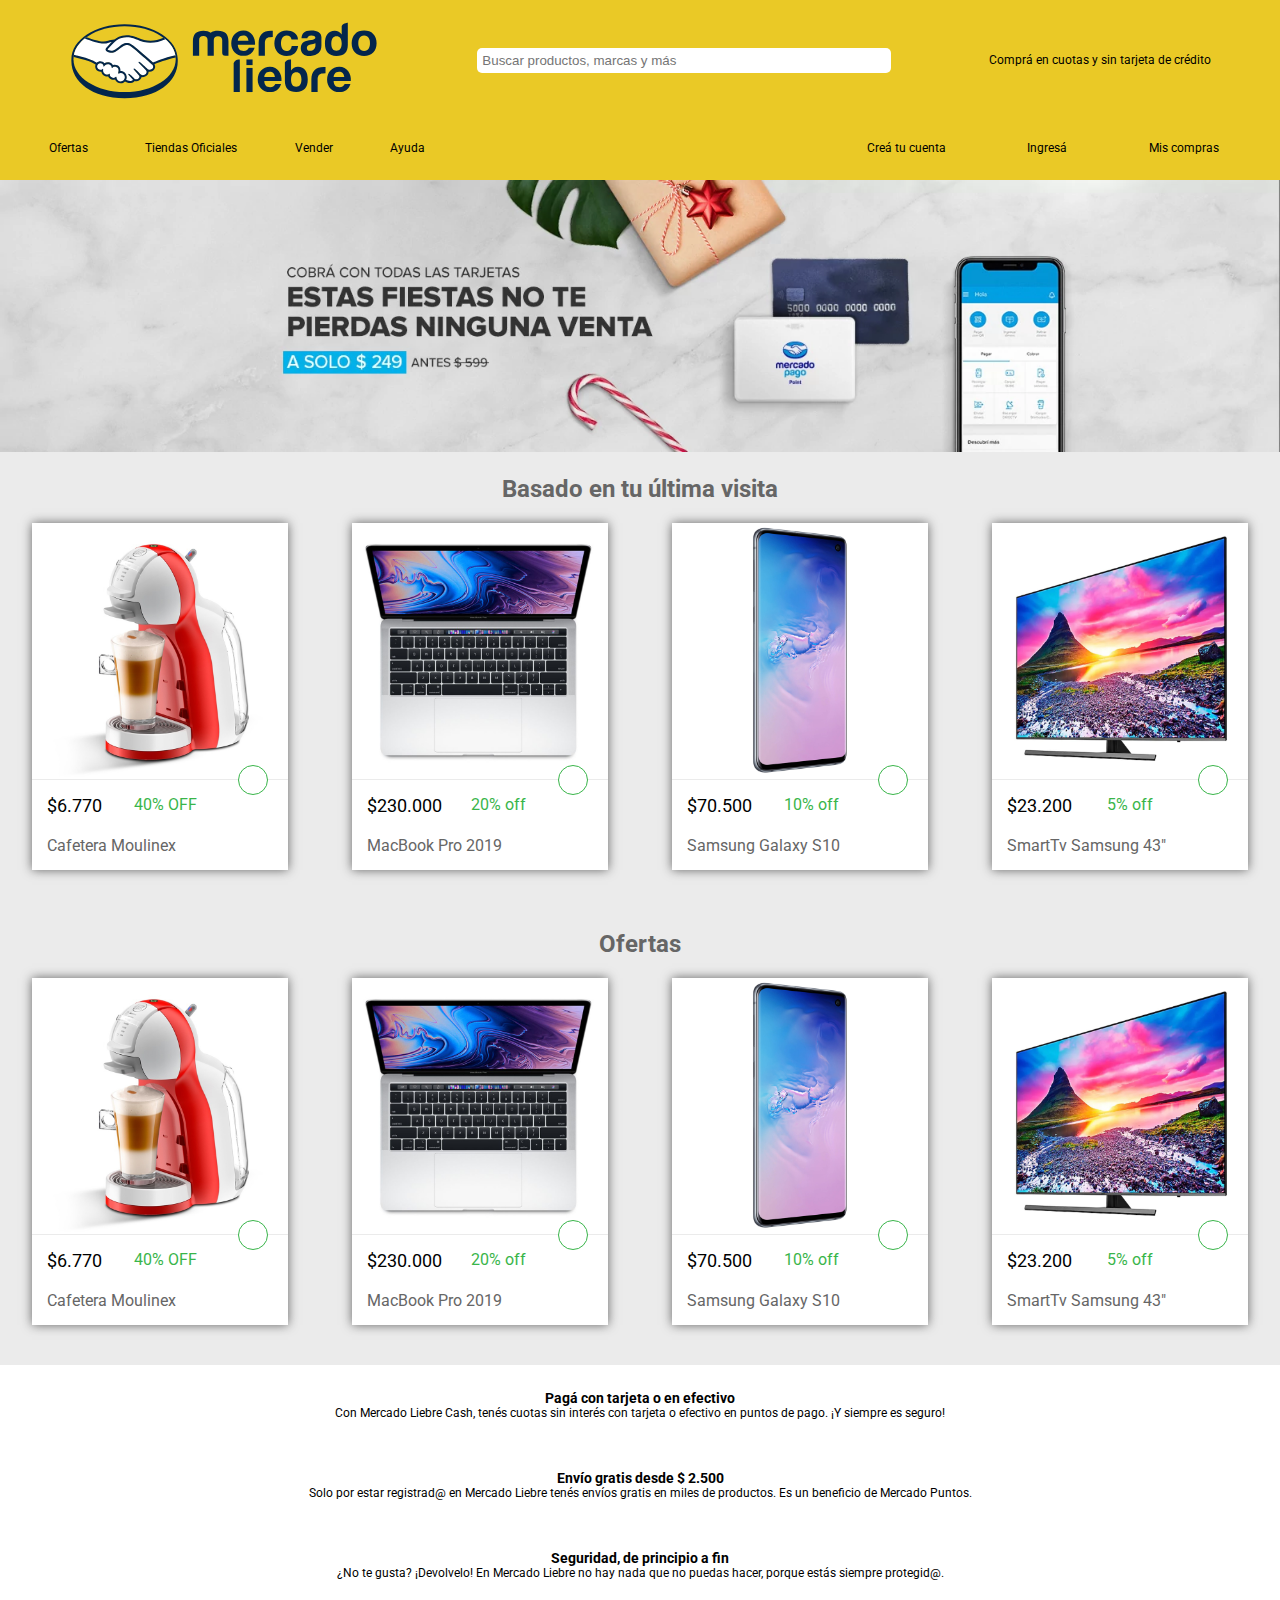
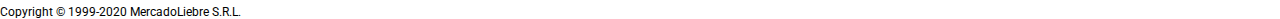
<file: index.html>
<!DOCTYPE html>
<html lang="en">
<head>
    <meta charset="UTF-8">
    <meta http-equiv="X-UA-Compatible" content="IE=edge">
    <meta name="viewport" content="width=device-width, initial-scale=1.0">
    <link rel="stylesheet" href="https://cdnjs.cloudflare.com/ajax/libs/font-awesome/6.2.0/css/all.min.css" integrity="sha512-xh6O/CkQoPOWDdYTDqeRdPCVd1SpvCA9XXcUnZS2FmJNp1coAFzvtCN9BmamE+4aHK8yyUHUSCcJHgXloTyT2A=="crossorigin="anonymous"referrerpolicy="no-referrer"/>
    <link rel="stylesheet" href="./style.css">
    <title>Mercado liebre</title>
</head>
<body>
    <header>
        <div class="logo-search">
            <img class="logo-ml" src="./images/logo-mercado-liebre.svg" alt="logo mercado liebre"> 
            <div class="search-bar">
                <input type="search" name="busqueda" placeholder="Buscar productos, marcas y más"/>
                <button>
                    <i class="fa-solid fa-magnifying-glass"></i>
                </button>
            </div>
            <p class="cuotas"><i class="fa-solid fa-hand-holding-dollar"></i> Comprá en cuotas y sin tarjeta de crédito</p>
        </div>
        <ul>
            <div class="site">
                <li><a href="#">Ofertas</a></li> 
                <li><a href="#">Tiendas Oficiales</a></li> 
                <li><a href="#">Vender</a></li> 
                <li><a href="#">Ayuda</a></li> 
            </div>
            <div class="login-bar">
                <li><a href="./register.html">Creá tu cuenta </a><i class="fa-regular fa-id-card"></i></li> 
                <li><a href="./login.html">Ingresá </a><i class="fa-solid fa-right-to-bracket"></i></li> 
                <li><a href="#">Mis compras </a><i class="fa-sharp fa-solid fa-basket-shopping"></i></li> 
            </div>
            </ul>
        <div class="burger-menu">
            <i class="fas fa-bars"></i>
        </div>     
    </header>
    <main>    
        <figure>
            <img class="banner" src="./images/img-home-banner.jpg" alt="home banner">
        </figure>
        <section class="ultima-visita">
            <h1>Basado en tu última visita</h1>
            <article class="card">
                <img class="img-producto" src="./images/img-cafetera-moulinex.jpg" alt="cafetera">
                <div class="descripcion-card">   
                    <i class="fa-solid fa-truck"></i>
                    <div>
                        <p class="precio">$6.770</p>
                        <p class="oferta">40% OFF</p>
                    </div>
                    <p class="descripcion">Cafetera Moulinex</p>
                </div>
            </article>

            <article class="card">
                <img class="img-producto" src="./images/img-macbook-pro-2019.jpg" alt="macbook">
                <div class="descripcion-card">       
                    <i class="fa-solid fa-truck"></i>
                    <div>
                        <p class="precio">$230.000</p>
                        <p class="oferta">20% off</p>
                    </div>
                    <p class="descripcion">MacBook Pro 2019</p>
                </div>
            </article>

            <article class="card">
                <img class="img-producto" src="./images/img-samsung-galaxy-s10.jpg" alt="celular">
                <div class="descripcion-card"> 
                    <i class="fa-solid fa-truck"></i>
                    <div>
                        <p class="precio">$70.500</p>
                        <p class="oferta">10% off</p>
                    </div>
                    <p class="descripcion">Samsung Galaxy S10</p>
                </div>
            </article>

            <article class="card">
                <img class="img-producto" src="./images/img-tv-samsung-smart.jpg" alt="televisor">
                <div class="descripcion-card"> 
                    <i class="fa-solid fa-truck"></i>
                    <div>    
                        <p class="precio">$23.200</p>
                        <p class="oferta">5% off</p>
                    </div>
                    <p class="descripcion">SmartTv Samsung 43"</p>
                </div>
            </article>
        </section>
        <section class="ofertas">
            <h1>Ofertas</h1>
            <article class="card">
                <img class="img-producto" src="./images/img-cafetera-moulinex.jpg" alt="cafetera">
                <div class="descripcion-card">   
                    <i class="fa-solid fa-truck"></i>
                    <div>
                        <p class="precio">$6.770</p>
                        <p class="oferta">40% OFF</p>
                    </div>
                    <p class="descripcion">Cafetera Moulinex</p>
                </div>
            </article>

            <article class="card">
                <img class="img-producto" src="./images/img-macbook-pro-2019.jpg" alt="macbook">
                <div class="descripcion-card">       
                    <i class="fa-solid fa-truck"></i>
                    <div>
                        <p class="precio">$230.000</p>
                        <p class="oferta">20% off</p>
                    </div>
                    <p class="descripcion">MacBook Pro 2019</p>
                </div>
            </article>

            <article class="card">
                <img class="img-producto" src="./images/img-samsung-galaxy-s10.jpg" alt="celular">
                <div class="descripcion-card"> 
                    <i class="fa-solid fa-truck"></i>
                    <div>
                        <p class="precio">$70.500</p>
                        <p class="oferta">10% off</p>
                    </div>
                    <p class="descripcion">Samsung Galaxy S10</p>
                </div>
            </article>

            <article class="card">
                <img class="img-producto" src="./images/img-tv-samsung-smart.jpg" alt="televisor">
                <div class="descripcion-card"> 
                    <i class="fa-solid fa-truck"></i>
                    <div>    
                        <p class="precio">$23.200</p>
                        <p class="oferta">5% off</p>
                    </div>
                    <p class="descripcion">SmartTv Samsung 43"</p>
                </div>
            </article>
        </section>
    </main>
    <footer>
        <div>
            <section class="card-footer">
                <i class="fa-solid fa-credit-card"></i>
                <h3>Pagá con tarjeta o en efectivo</h3>
                <p>Con Mercado Liebre Cash, tenés cuotas sin interés con tarjeta o efectivo en
                    puntos de pago. ¡Y siempre es seguro!
                </p>
            </section>
            <section class="card-footer">
                <i class="fa-solid fa-gift"></i>
                <h3>Envío gratis desde $ 2.500</h3>
                <p>Solo por estar registrad@ en Mercado Liebre tenés envíos gratis en miles de
                    productos. Es un beneficio de Mercado Puntos.                
                </p>
            </section>
            <section class="card-footer">
                <i class="fa-solid fa-user-shield"></i>
                <h3>Seguridad, de principio a fin</h3>
                <p>¿No te gusta? ¡Devolvelo! En Mercado Liebre no hay nada que no puedas hacer,
                    porque estás siempre protegid@.                              
                </p>
            </section>
        </div>
        <section class="copy">
            <p>Copyright © 1999-2020 MercadoLiebre S.R.L.</p>
        </section>
    </footer>
    
</body>
</html>
</file>
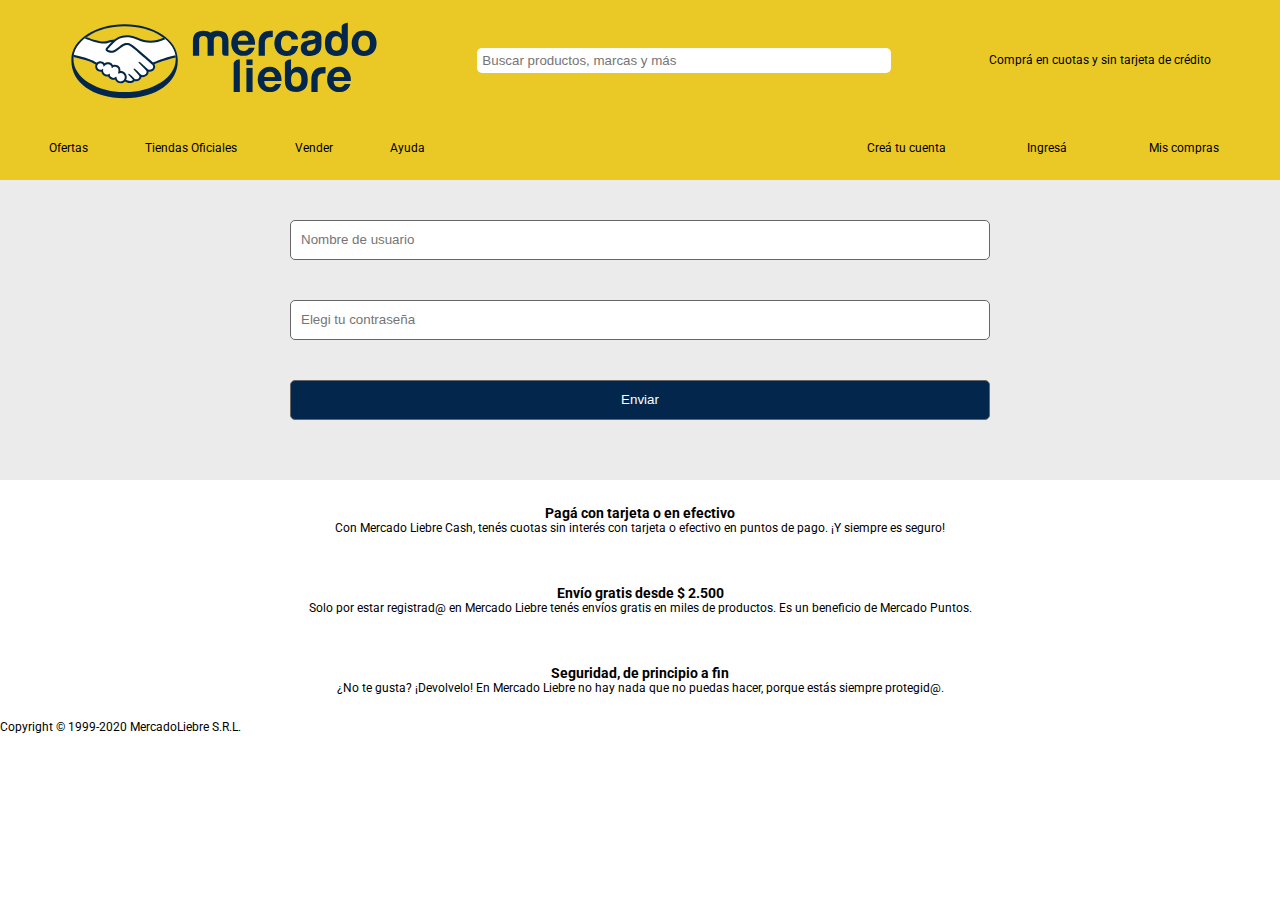
<file: login.html>
<!DOCTYPE html>
<html lang="en">
<head>
    <meta charset="UTF-8">
    <meta http-equiv="X-UA-Compatible" content="IE=edge">
    <meta name="viewport" content="width=device-width, initial-scale=1.0">
    <link rel="stylesheet" href="https://cdnjs.cloudflare.com/ajax/libs/font-awesome/6.2.0/css/all.min.css" integrity="sha512-xh6O/CkQoPOWDdYTDqeRdPCVd1SpvCA9XXcUnZS2FmJNp1coAFzvtCN9BmamE+4aHK8yyUHUSCcJHgXloTyT2A=="crossorigin="anonymous"referrerpolicy="no-referrer"/>
    <link rel="stylesheet" href="./style.css">
    <title>Register</title>
</head>
<body>  
    <header>
        <div class="logo-search">
            <img class="logo-ml" src="./images/logo-mercado-liebre.svg" alt="logo mercado liebre"> 
            <div class="search-bar">
                <input type="search" name="busqueda" placeholder="Buscar productos, marcas y más"/>
                <button>
                    <i class="fa-solid fa-magnifying-glass"></i>
                </button>
            </div>
            <p class="cuotas"><i class="fa-solid fa-hand-holding-dollar"></i> Comprá en cuotas y sin tarjeta de crédito</p>
        </div>
        <ul>
            <div class="site">
                <li><a href="#">Ofertas</a></li> 
                <li><a href="#">Tiendas Oficiales</a></li> 
                <li><a href="#">Vender</a></li> 
                <li><a href="#">Ayuda</a></li> 
            </div>
            <div class="login-bar">
                <li><a href="./register.html">Creá tu cuenta </a><i class="fa-regular fa-id-card"></i></li> 
                <li><a href="./login.html">Ingresá </a><i class="fa-solid fa-right-to-bracket"></i></li> 
                <li><a href="#">Mis compras </a><i class="fa-sharp fa-solid fa-basket-shopping"></i></li> 
            </div>
            </ul>
        <div class="burger-menu">
            <i class="fas fa-bars"></i>
        </div>     
    </header>
    <main>
        <form action="./index.html">
            <div class="login_form">
                <fieldset class="login">
                    <input type="text" name="nombre" placeholder="Nombre de usuario"/>
                    <input type="password" name="password" placeholder="Elegi tu contraseña"/>
                    <a href="./home.html"><input type="submit" value="Enviar"/></a>
                </fieldset>
            </div>
        </form>
    </main>
    <footer>
        <div>
            <section class="card-footer">
                <i class="fa-solid fa-credit-card"></i>
                <h3>Pagá con tarjeta o en efectivo</h3>
                <p>Con Mercado Liebre Cash, tenés cuotas sin interés con tarjeta o efectivo en
                    puntos de pago. ¡Y siempre es seguro!
                </p>
            </section>
            <section class="card-footer">
                <i class="fa-solid fa-gift"></i>
                <h3>Envío gratis desde $ 2.500</h3>
                <p>Solo por estar registrad@ en Mercado Liebre tenés envíos gratis en miles de
                    productos. Es un beneficio de Mercado Puntos.                
                </p>
            </section>
            <section class="card-footer">
                <i class="fa-solid fa-user-shield"></i>
                <h3>Seguridad, de principio a fin</h3>
                <p>¿No te gusta? ¡Devolvelo! En Mercado Liebre no hay nada que no puedas hacer,
                    porque estás siempre protegid@.                              
                </p>
            </section>
        </div>
        <section class="copy">
            <p>Copyright © 1999-2020 MercadoLiebre S.R.L.</p>
        </section>
    </footer>
    
</body>
</html>
</file>
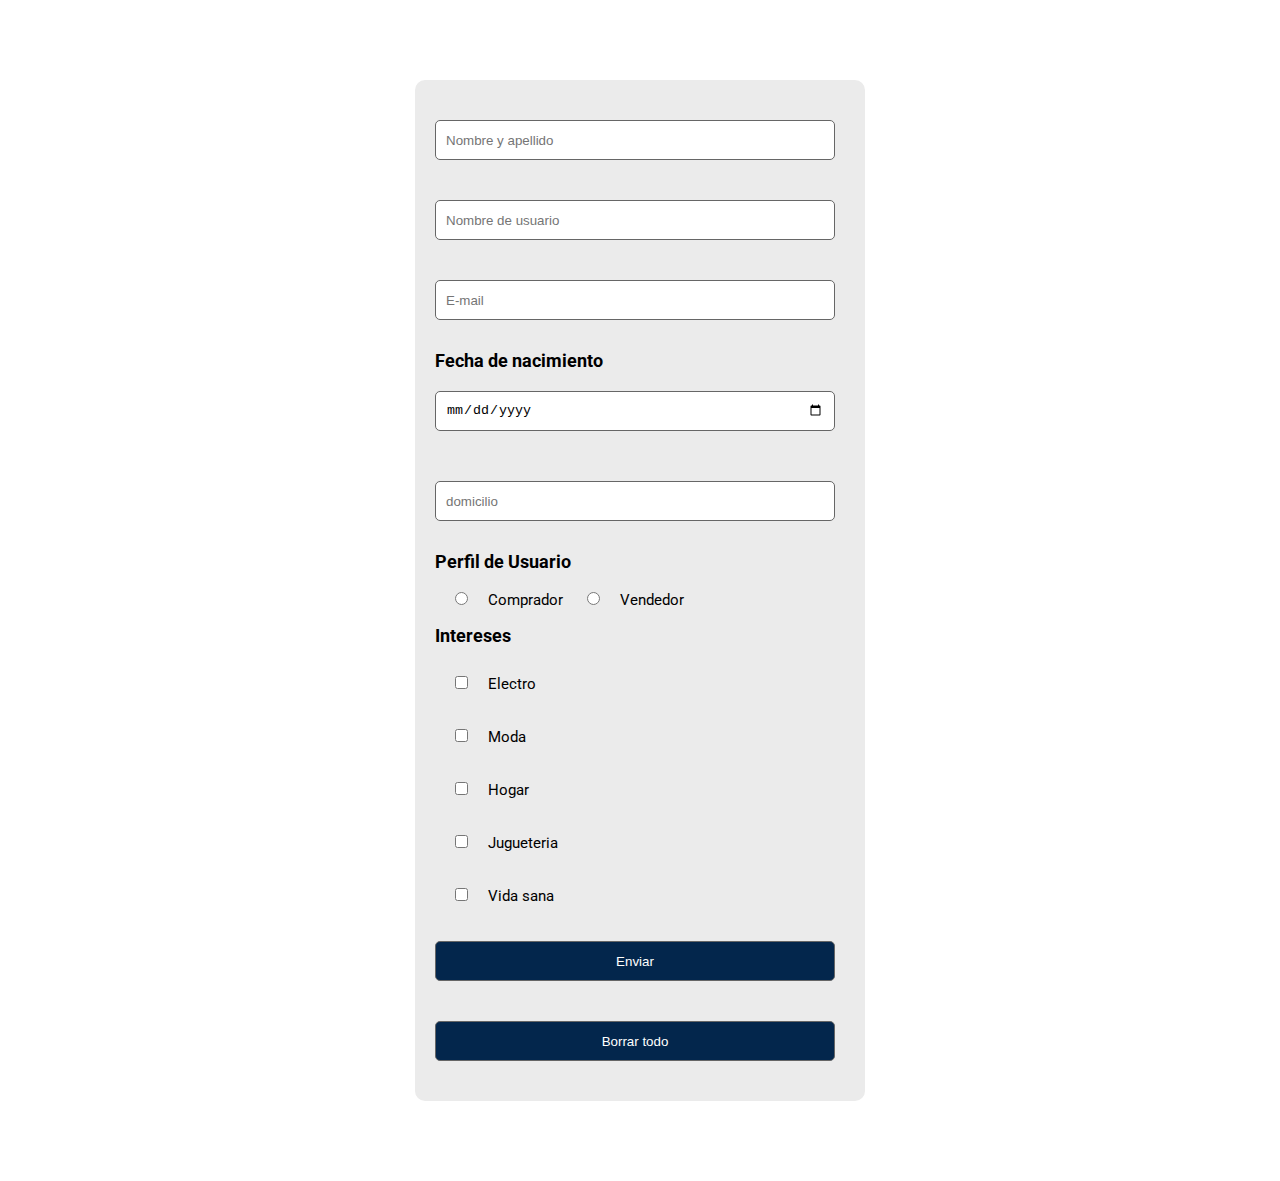
<file: register.html>
<!DOCTYPE html>
<html lang="en">
<head>
    <meta charset="UTF-8">
    <meta http-equiv="X-UA-Compatible" content="IE=edge">
    <meta name="viewport" content="width=device-width, initial-scale=1.0">
    <link rel="stylesheet" href="./style.css">
    <title>Register</title>
</head>
<body>  
    <div class="register_form">
        <form action="./index.html">
            
            <fieldset class="datos_personales">
                <input type="text" name="nombre" placeholder="Nombre y apellido"/>
                <input type="password" name="usuario" placeholder="Nombre de usuario"/>
                <input type="email" name="email" placeholder="E-mail"/>
                <label for="fecha">
                    Fecha de nacimiento
                    <input type="date" name="fechadenac"/>
                </label>
                <input type="text" name="domicilio" placeholder="domicilio"/>
            </fieldset>
            
            <fieldset class="datos_usuario">
                <label for="perfilusuario">
                    Perfil de Usuario
                </label>
                <input type="radio" name="perfilusuario" value="comprador"/>Comprador
                <input type="radio" name="perfilusuario" value="vendedor"/>Vendedor
            </fieldset>
                
            <fieldset class="intereses">
                <label for="intereses">
                    Intereses
                </label>
                <input type="checkbox" name="intereses" value="electro"/>Electro
                <br>
                <input type="checkbox" name="intereses" value="moda"/>Moda
                <br>
                <input type="checkbox" name="intereses" value="hogar"/>Hogar
                <br>
                <input type="checkbox" name="intereses" value="jugueteria"/>Jugueteria
                <br>
                <input type="checkbox" name="intereses" value="vidasana"/>Vida sana
                <br>
            </fieldset>
            
            <fieldset class="botones">    
                <a href="./home.html"><input type="submit" value="Enviar"/></a>
                <input type="reset" value="Borrar todo">    
            </fieldset>  
        </form>
    </div>
</body>
</html>
</file>
<file: style.css>
@import url('https://fonts.googleapis.com/css2?family=Roboto&display=swap');

*{
    margin: 0;
    box-sizing: border-box;
    padding: 0;
    list-style: none;
    text-decoration: none;
}

body{
    font-family: 'Roboto', sans-serif;
    font-size: 12px;
}

/* ---------------------- HEADER ---------------------- */

header{
    background-color: #EAC926;
    padding: 20px 10px;
}

.logo-ml{
   width: 40%;
}

.search-bar{
    display: flex;
    padding: 5px;
    background-color: white;
    color: #666;
    border-radius: 5px;
    width: 45%;
}

.search-bar input{
    width: 100%;
    border: none;
}

.logo-search{
    display: flex;
    flex-wrap: wrap;
    justify-content: space-around;
    align-items: center;
}

button{
    border: none;
    background-color: transparent;
}

.lupa{
    height: 20px;
}

.cuotas{
    display: flex;
    justify-content: center;
    align-items: center;
    margin: 20px 0;
}

header ul{
    display: none;
}

.burger-menu i{
    width: 40px;
    height: 40px;
    font-size: 20px;
    color: white;
    background-color: #03264C;
    border: 1px solid black;
    border-radius: 5px;
    display: flex;
    align-items: center;
    justify-content: center;
}

.burger-menu{
    display: flex;
    justify-content: center;
    align-items: center;
}

/* ---------------------- MAIN ---------------------- */
main{
    background-color: #ebebeb;
}

.banner{
    width: 100%;
}

.ultima-visita, .ofertas{
    display: flex;
    flex-direction: column;
    align-items: center;
}
    
.card{
    width: 300px;
    display: flex;
    flex-direction: column;
    justify-content: center;
    background-color: white;
    margin-bottom: 20px;
}

h1{
    font-size: 24px;
    margin: 20px 0px;
    color: #666;
}

.img-producto{
    width: 100%;
    align-self: center;
}

.descripcion-card{
    border-top: 1px solid #ebebeb;
    padding: 15px;
    position: relative;
}

.fa-truck{
    color: #39b54a;
    background-color: #FFF;
    font-size: 16px;
    padding: 5px;
    border: 1px solid #39b54a;
    border-radius: 50%;
    width: 30px;
    height: 30px;
    display: block;
    position: absolute;
    right: 20px;
    top: -15px;
}

.precio{
    font-size: 18px;
    display: flex;
    flex-grow: 0.3;
}

.oferta{
    color: #39b54a;
}

.oferta, .descripcion{
    font-size: 16px;
}

.descripcion{
    display: none;
}

.descripcion-card div{
    display: flex;
}

/* ---------------------- FOOTER ---------------------- */

footer div{
    display: flex;
    flex-direction: column;
    justify-content: center;
    align-items: center;
}

.card-footer{
    text-align: center;
    width: 250px;
    margin: 25px 0px;
}

.card-footer i{
    font-size: 2em;
    color: #03264C;
    margin-bottom: 10px;
}

/* ---------------------- TABLET ---------------------- */

@media(min-width: 769px){
    header{
        padding: 20px 20px 5px 20px;
    }
    
    .logo-ml{
        width: 25%;
    }
    
    .search-bar{
        width: 33.33%;
    }

    .logo-search{
        display: flex;
        justify-content: space-around;
    }

    header ul{
        display: flex;
        justify-content: space-between;
        margin-bottom: 20px;
        margin-top: 40px;
    }

    a{
        color: black;
    }

    .site{
        width: 35%;
        display: flex;
        justify-content: space-around;
    }

    .login-bar{
        width: 35%;
        display: flex;
        justify-content: space-around;
    }

    .burger-menu{
        display: none;
    }

    h1{
        width: 100%;
        display: flex;
        justify-content: center;
    }

    .ultima-visita, .ofertas{
        display: flex;
        flex-direction: row;
        flex-wrap: wrap;
        justify-content: space-around;
    }

    .card{
        width: 35%;
        box-shadow: 0px 0px 10px rgb(100, 100, 100);
        margin-bottom: 40px;
    }

    .descripcion{
        display: block;
        margin-top: 20px;
        color: #666;
    }

    .card-footer{
        width: 100%;
    }
}

/* ---------------------- DESKTOP ---------------------- */

@media(min-width: 1280px){
    .logo-ml{
        width: 25%;
    }
    
    .card {
        width: 20%;
    }
}

/* ---------------------- FORM ---------------------- */

/* ---------------------- REGISTER FORM ---------------------- */

.register_form{  
    width: 450px; 
    height: auto;
    margin: 80px auto;
    border-radius: 10px;  
    padding: 20px;
    background-color: #ebebeb;
    font-size: 15px;
}

fieldset{
    border: none;
}

.datos_personales input, .botones input{ 
    width: 400px; 
    height: 40px; 
    border-radius: 5px;  
    border: 1px solid #666; 
    margin: 20px 0px;  
    padding: 10px;
}

label{
    display: block; 
    font-size: 18px;
    font-weight: bold;
    margin: 10px 0px;
}

.datos_usuario input{
    margin: 10px 20px;
}

.intereses input{
    margin: 20px;
}

.botones input, a input{
    background-color: #03264C;
    color: white;
}

/* ---------------------- LOGIN FORM ---------------------- */

.login_form{
    display: flex;
    align-items: center;
    flex-direction: column;
    padding: 20px;
}

.login input{
    display: flex;
    align-self: center;
    width: 700px; 
    height: 40px; 
    border-radius: 5px;  
    border: 1px solid #666; 
    margin: 20px 0px 40px 0px;  
    padding: 10px;
}

a input{
    display: flex;
    justify-content: center;
}
</file>
